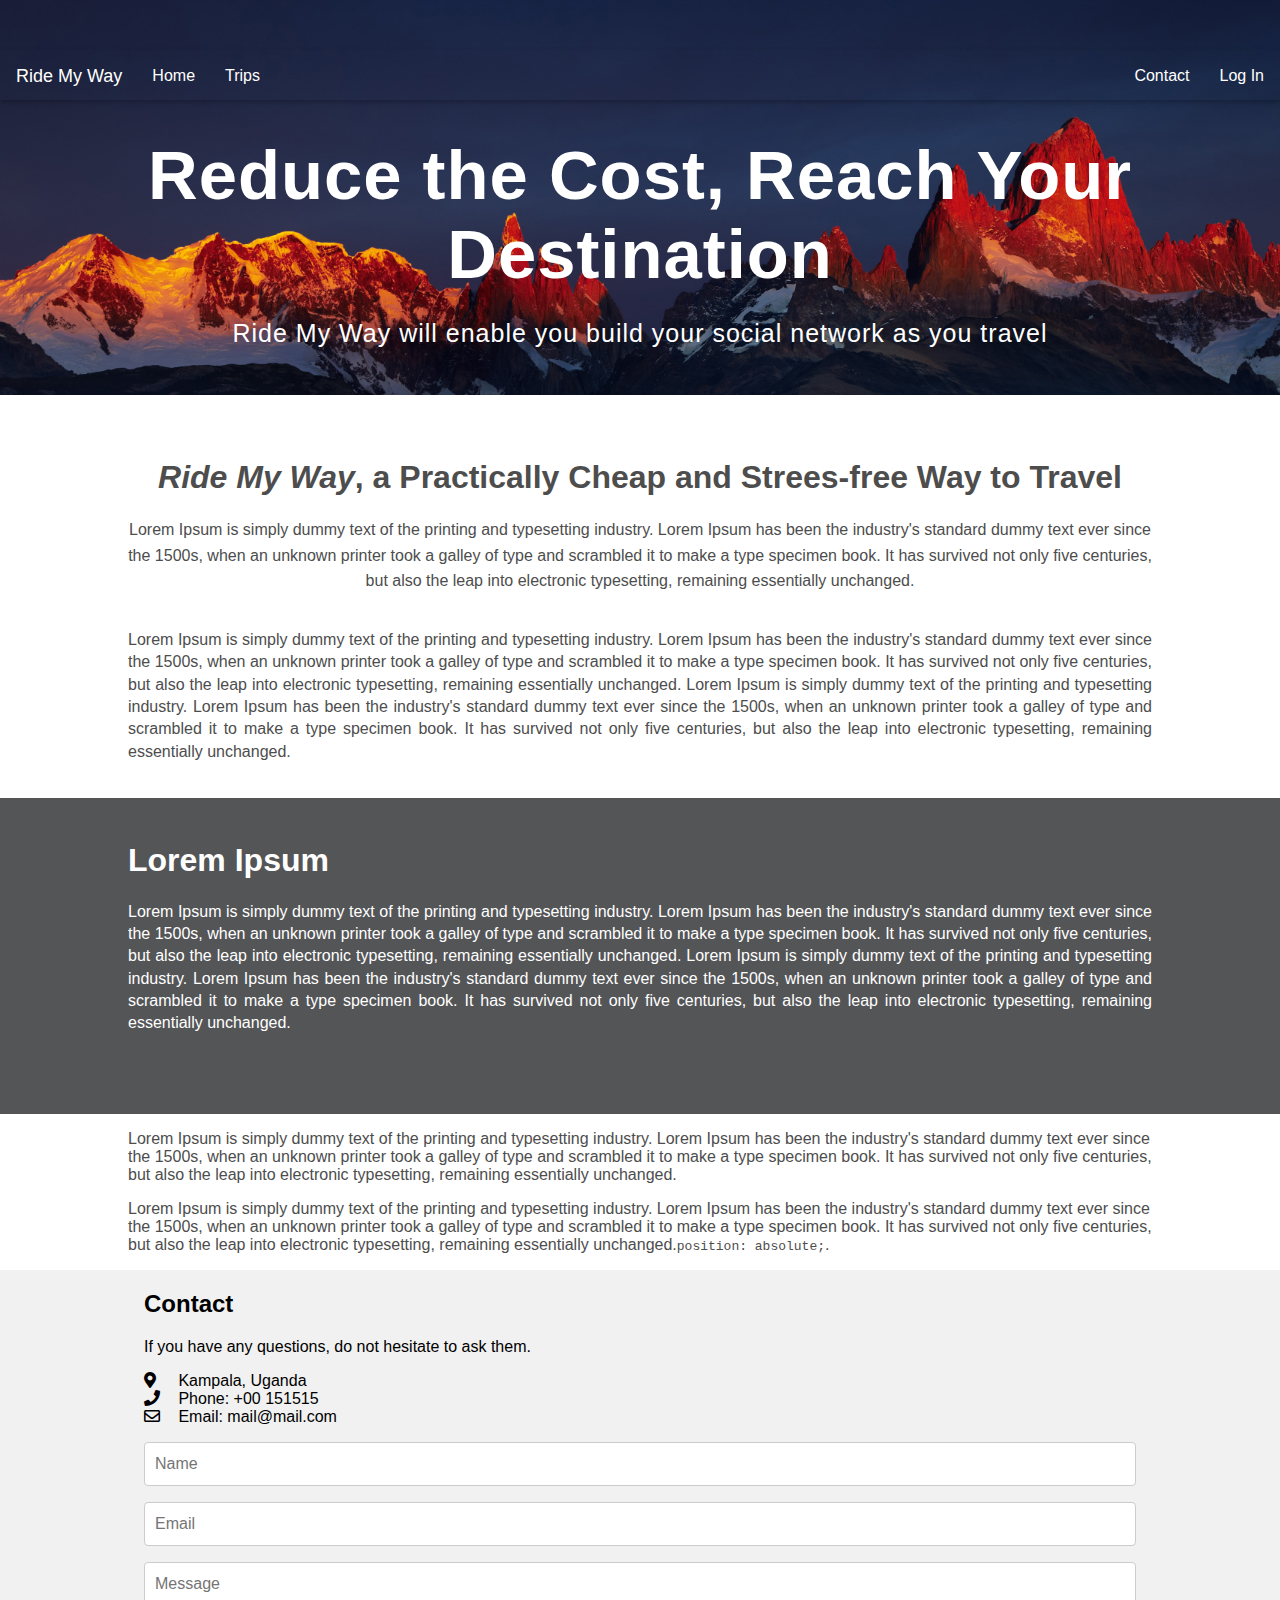
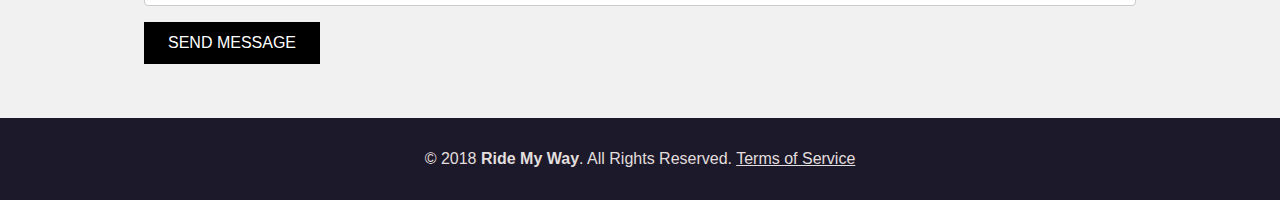
<file: index.html>
<!DOCTYPE html>
<html>
<head>
	<meta charset="UTF-8" />
    <meta http-equiv="X-UA-Compatible" content="IE=edge,chrome=1"> 

	<title>Ride My Way</title>

	<meta name="description" content="Ride My Way Application" />
    <meta name="author" content="Ride My Way" />
	<meta name="viewport" content="width=device-width, initial-scale=1.0">

	<link rel="stylesheet" type="text/css" href="static/css/style.css">
	<link rel="stylesheet" type="text/css" href="static/css/all.css">
</head>
<body>
	<div class="menu">
		<div class="menu-navbar">
			<div class="navbar-header">
      			<a class="navbar-brand" href=" ">Ride My Way</a>
    		</div>
			<ul class="menu-nav navbar-nav">
				<li><a href="#home">Home</a></li>
				<li><a href="trips.html">Trips</a></li>
			</ul>
			<ul class="menu-nav navbar-nav navbar-right">
				<li><a href="#contact">Contact</a></li>
				<li><a href="login.html">Log In</a></li>
			</ul>
		</div>
		<div class="intro-body">
			<div class="row">
				<div class="col-md-12">
					<h1 class="brand-heading">Reduce the Cost, Reach Your Destination</h1>
					<p class="intro-text">
						Ride My Way will enable you build your social network as you travel
					</p>
				</div>
			</div>
		</div>
	</div>
	<div class="body">
		<div class="body-content">
			<h1 class="text-center"><em><strong>Ride My Way</strong></em>, a Practically Cheap and Strees-free Way to Travel</h1>

			<p class="intro-para">Lorem Ipsum is simply dummy text of the printing and typesetting industry. Lorem Ipsum has been the industry's standard dummy text ever since the 1500s, when an unknown printer took a galley of type and scrambled it to make a type specimen book. It has survived not only five centuries, but also the leap into electronic typesetting, remaining essentially unchanged.</p>

			<p class="message-para">Lorem Ipsum is simply dummy text of the printing and typesetting industry. Lorem Ipsum has been the industry's standard dummy text ever since the 1500s, when an unknown printer took a galley of type and scrambled it to make a type specimen book. It has survived not only five centuries, but also the leap into electronic typesetting, remaining essentially unchanged. Lorem Ipsum is simply dummy text of the printing and typesetting industry. Lorem Ipsum has been the industry's standard dummy text ever since the 1500s, when an unknown printer took a galley of type and scrambled it to make a type specimen book. It has survived not only five centuries, but also the leap into electronic typesetting, remaining essentially unchanged.</p>
		</div>
		<!-- Second Grid -->
		<div class="ride-blue">
			<div class="body-content">
				<div class="">
					<h1>Lorem Ipsum</h1>

					<p class="message-para">Lorem Ipsum is simply dummy text of the printing and typesetting industry. Lorem Ipsum has been the industry's standard dummy text ever since the 1500s, when an unknown printer took a galley of type and scrambled it to make a type specimen book. It has survived not only five centuries, but also the leap into electronic typesetting, remaining essentially unchanged. Lorem Ipsum is simply dummy text of the printing and typesetting industry. Lorem Ipsum has been the industry's standard dummy text ever since the 1500s, when an unknown printer took a galley of type and scrambled it to make a type specimen book. It has survived not only five centuries, but also the leap into electronic typesetting, remaining essentially unchanged.</p>
				</div>
			</div>
		</div>

		<div class="body-content">
			<p>Lorem Ipsum is simply dummy text of the printing and typesetting industry. Lorem Ipsum has been the industry's standard dummy text ever since the 1500s, when an unknown printer took a galley of type and scrambled it to make a type specimen book. It has survived not only five centuries, but also the leap into electronic typesetting, remaining essentially unchanged.</p>

			<p>Lorem Ipsum is simply dummy text of the printing and typesetting industry. Lorem Ipsum has been the industry's standard dummy text ever since the 1500s, when an unknown printer took a galley of type and scrambled it to make a type specimen book. It has survived not only five centuries, but also the leap into electronic typesetting, remaining essentially unchanged.<code>position: absolute;</code>.</p>
		</div>
	</div>

	<div class="contact">
		<div class="row">
			<div class="col-md-12">
				<div class="contact-body">
				    <h2>Contact</h2>
				    <p>If you have any questions, do not hesitate to ask them.</p>
				    <i class="fas fa-map-marker-alt" style="width:30px"></i> Kampala, Uganda<br>
				    <i class="fas fa-phone" style="width:30px"></i> Phone: +00 151515<br>
				    <i class="far fa-envelope" style="width:30px"> </i> Email: mail@mail.com<br>
				    <form action="/action_page.php" target="_blank">
						<p><input class="ride-input" type="text" placeholder="Name" required name="Name"></p>
						<p><input class="ride-input" type="text" placeholder="Email" required name="Email"></p>
						<p><input class="ride-input" type="text" placeholder="Message" required name="Message"></p>
						<p><button class="ride-button" type="submit">SEND MESSAGE</button></p>
				    </form>
				</div>
			</div>
		</div>
	 </div>
	
	<footer>&copy; 2018 <strong>Ride My Way</strong>. All Rights Reserved. <a href="#terms">Terms of Service</a></footer>

</body>
</html>
</file>
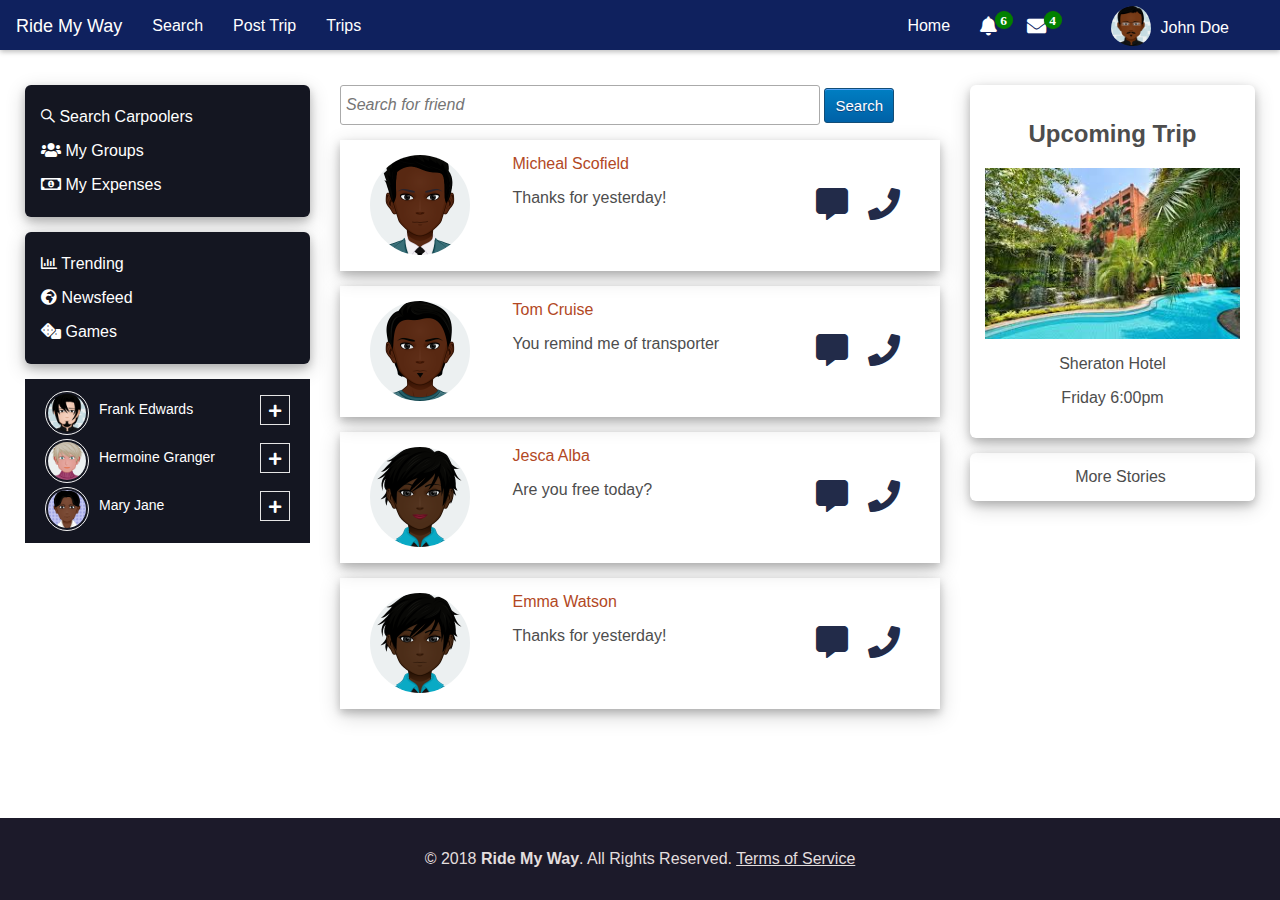
<file: home.html>
<!DOCTYPE html>
<html>
<head>
	<meta charset="UTF-8" />
    <meta http-equiv="X-UA-Compatible" content="IE=edge,chrome=1"> 

	<title>Home</title>

    <meta name="description" content="Ride My Way Application" />
    <meta name="author" content="Ride My Way" />
	<meta name="viewport" content="width=device-width, initial-scale=1.0">

	<link rel="stylesheet" type="text/css" href="static/css/style.css">
	<link rel="stylesheet" type="text/css" href="static/css/all.css">
</head>
<body>
	<div class="nav">
		<div class="menu-navbar">
			<div class="navbar-header">
	  			<a class="navbar-brand" href=" ">Ride My Way</a>
			</div>
			<ul class="menu-nav navbar-nav">
				<li><a href="search.html">Search</a></li>
				<li><a href="post.html">Post Trip</a></li>
				<li><a href="trips.html">Trips</a></li>
			</ul>
			<ul class="menu-nav navbar-nav navbar-right">
				<li><a href="home.html">Home</a></li>
				<li><a href="#notification"><i class='fas fa-bell badge1 nav-icon' data-badge="6"></i></a></li>
				<li><a href="#message" data-target='dropdown1'><i class='fas fa-envelope nav-icon badge1' data-badge="4"></i></a></li>
				<li id="dd" class="wrapper-dropdown-5 wrapper-demo" tabindex="1">
					<img src="static/images/myAvatar_6.png" class="profile-nav-pic"> John Doe
					<ul class="dropdown">
						<li><a href="#"><i class="fas fa-user"></i> Profile</a></li>
						<li><a href="#"><i class="fa fa-cog"></i> Settings</a></li>
						<li><a href="index.html"><i class="fas fa-sign-out-alt"></i> Log out</a></li>
					</ul>
				</li>
			</ul>
		</div>
	</div>

	<div class="container">
		<div class="row">
			<div class="col-md-3">
				<div class="side-nav blue-card">
					<ul>
						<li><a href="searchhome.html"><i class="fab fa-sistrix"></i> Search Carpoolers</a></li>
						<li><a href="groups.html"><i class="fas fa-users"></i> My Groups</a></li>
						<li><a href="expenses.html"><i class="far fa-money-bill-alt"></i> My Expenses</a></li>
					</ul>
				</div>
				<div class="side-nav blue-card">
					<ul>
						<li><a href="#"><i class="far fa-chart-bar"></i> Trending</a></li>
						<li><a href="#"><i class="fas fa-globe-africa"></i> Newsfeed</a></li>
						<li><a href="#"><i class="fas fa-dice"></i> Games</a></li>
					</ul>
				</div>
				<div class="blue-card suggestion-box">
					<div class="suggestion-list">
						<div class="suggestion-body">
							<img class="img-responsive img-circle" src="static/images/myAvatar_9.png">
							<div class="name-box"><p>Frank Edwards</p></div><span><i class="fa fa-plus"></i></span>
						</div>
						<div class="suggestion-body">
							<img class="img-responsive img-circle" src="static/images/myAvatar_10.png">
							<div class="name-box"><p>Hermoine Granger</p></div><span><i class="fa fa-plus"></i></span>
						</div>
						<div class="suggestion-body">
							<img class="img-responsive img-circle" src="static/images/myAvatar_11.png">
							<div class="name-box"><p>Mary Jane</p></div><span><i class="fa fa-plus"></i></span>
						</div>
					</div>
				</div>
			</div>
			<div class="col-md-6">
				<div class="row ride-search">
					<input type="text" name="status" placeholder="Search for friend">
					<button type="submit" class="ride-btn ride-blue-btn action-btn">Search</button>
				</div>
				<div class="ride-card row">
					<div class="col-md-3">
						<img src="static/images/myAvatar_1.png" class="profile-pic">
					</div>
					<div class="col-md-9">
						<div class="row">
							<div class="col-md-7 name-link">
								<a href="">Micheal Scofield</a>
								<p>Thanks for yesterday!</p>
							</div>
							<div class="col-md-5">
								<div class="text-right">
									<ul class="ride-card-icon ride-blue-icon">
										<li><a href=""><i class='fas fa-comment-alt ride-icon'></i></a></li>
										<li><a href=""><i class="fa fa-phone ride-icon"></i></a></li>
									</ul>
								</div>
							</div>
						</div>
					</div>
				</div>
				<div class="ride-card row">
					<div class="col-md-3">
						<img src="static/images/myAvatar_2.png" class="profile-pic">
					</div>
					<div class="col-md-9">
						<div class="row">
							<div class="col-md-7 name-link">
								<a href="">Tom Cruise</a>
								<p>You remind me of transporter</p>
							</div>
							<div class="col-md-5">
								<div class="text-right">
									<ul class="ride-card-icon ride-blue-icon">
										<li><a href=""><i class='fas fa-comment-alt ride-icon'></i></a></li>
										<li><a href=""><i class="fa fa-phone ride-icon"></i></a></li>
									</ul>
								</div>
							</div>
						</div>
					</div>
				</div>
				<div class="ride-card row">
					<div class="col-md-3">
						<img src="static/images/myAvatar_3.png" class="profile-pic">
					</div>
					<div class="col-md-9">
						<div class="row">
							<div class="col-md-7 name-link">
								<a href="">Jesca Alba</a>
								<p>Are you free today?</p>
							</div>
							<div class="col-md-5">
								<div class="text-right">
									<ul class="ride-card-icon ride-blue-icon">
										<li><a href=""><i class='fas fa-comment-alt ride-icon'></i></a></li>
										<li><a href=""><i class="fa fa-phone ride-icon"></i></a></li>
									</ul>
								</div>
							</div>
						</div>
					</div>
				</div>
				<div class="ride-card row">
					<div class="col-md-3">
						<img src="static/images/myAvatar_4.png" class="profile-pic">
					</div>
					<div class="col-md-9">
						<div class="row">
							<div class="col-md-7 name-link">
								<a href="">Emma Watson</a>
								<p>Thanks for yesterday!</p>
							</div>
							<div class="col-md-5">
								<div class="text-right">
									<ul class="ride-card-icon ride-blue-icon">
										<li><a href=""><i class='fas fa-comment-alt ride-icon'></i></a></li>
										<li><a href=""><i class="fa fa-phone ride-icon"></i></a></li>
									</ul>
								</div>
							</div>
						</div>
					</div>
				</div>
			</div>
			<div class="col-md-3">
				<div class="side-card text-center">
					<h2>Upcoming Trip</h2>
					<img src="static/images/hotel.jpeg">
					<p>Sheraton Hotel</p>
					<p>Friday 6:00pm</p>
				</div>
				<div class="side-nav text-center">
					<a href="">More Stories</a>
				</div>
			</div>
		</div>
	</div>

	<footer>&copy; 2018 <strong>Ride My Way</strong>. All Rights Reserved. <a href="#terms">Terms of Service</a></footer>
	
	<!-- jQuery if needed -->
	<script type="text/javascript" src="static/js/jquery.min.js"></script>
	<script type="text/javascript" src="static/js/custom.js"></script>
	
</body>
</html>
</file>
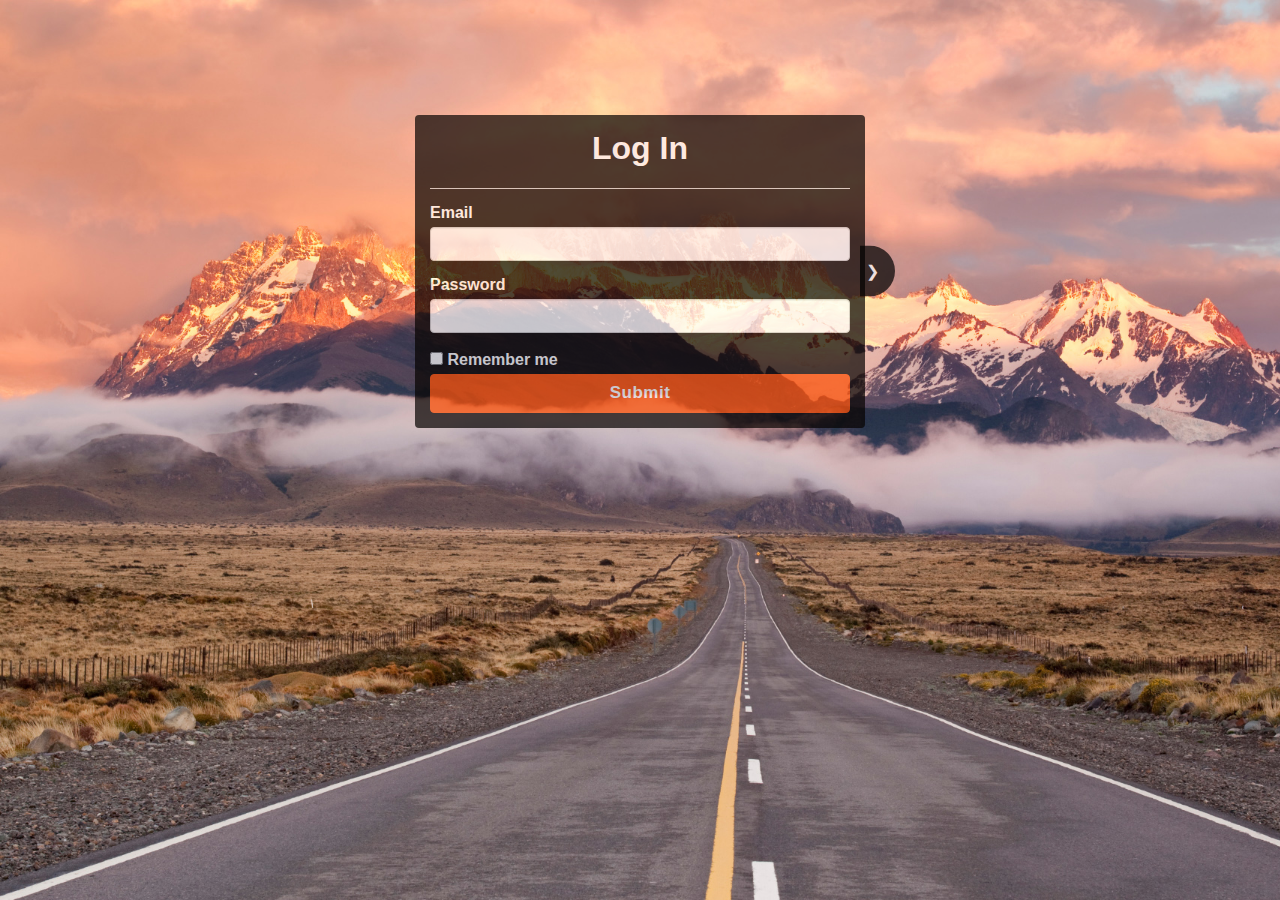
<file: login.html>
<!DOCTYPE html>
<html>
<head>
	<meta charset="UTF-8" />
    <meta http-equiv="X-UA-Compatible" content="IE=edge,chrome=1"> 

	<title>Log In</title>

	<meta name="description" content="Ride My Way Application" />
    <meta name="author" content="Ride My Way" />
	<meta name="viewport" content="width=device-width, initial-scale=1.0">

	<link rel="stylesheet" type="text/css" href="static/css/style.css">
	<link rel="stylesheet" type="text/css" href="static/css/all.css">
</head>
<body class="login-body">
	<div class="body">
		<div class="login-content">
			<div class="content display-container">
				<form class="ride-login-form mySlides" role="form" action="home.html">
					<div class="ride-form-header">
						<h1 class="text-center">Log In</h1>
					</div>
					<div class="ride-form-group">
						<label for="email">Email</label>
						<input type="email" class="ride-form-control" id="email">
					</div>
					<div class="ride-form-group">
						<label for="pwd">Password</label>
						<input type="password" class="ride-form-control" id="pwd">
					</div>
					<div class="checkbox">
						<label><input type="checkbox"> Remember me</label>
					</div>
					<button type="submit" class="ride-btn form-btn form-submit-btn">Submit</button>
				</form>
				<form class="ride-login-form mySlides" role="form" action="home.html">
					<div class="ride-form-header">
						<h1 class="text-center">Sign Up</h1>
					</div>
					<div class="ride-form-group">
						<label for="fName">First Name</label>
						<input type="text" class="ride-form-control" id="fName">
					</div>
					<div class="ride-form-group">
						<label for="lName">Last Name</label>
						<input type="text" class="ride-form-control" id="lName">
					</div>
					<div class="ride-form-group">
						<label for="email">Email</label>
						<input type="email" class="ride-form-control" id="email">
					</div>
					<div class="ride-form-group">
						<label for="pwd">Password</label>
						<input type="password" class="ride-form-control" id="pwd">
					</div>
					<div class="ride-form-group">
						<label for="licenceID">Driver's License ID</label>
						<input type="text" class="ride-form-control" id="licenceID">
					</div>
					<div class="checkbox">
						<label><input type="checkbox"> Male</label>
					</div>
					<div class="checkbox">
						<label><input type="checkbox"> Female</label>
					</div>
					<button type="submit" class="ride-btn form-btn form-submit-btn">Sign Up</button>
				</form>
						  
			  <button class="crsl-btn display-right" onclick="plusDivs(1)">&#10095;</button>
			</div>
		</div>
	</div>
<script>
var slideIndex = 1;
showDivs(slideIndex);

function plusDivs(n) {
  showDivs(slideIndex += n);
}

function showDivs(n) {
  var i;
  var x = document.getElementsByClassName("mySlides");
  if (n > x.length) {slideIndex = 1}    
  if (n < 1) {slideIndex = x.length}
  for (i = 0; i < x.length; i++) {
     x[i].style.display = "none";  
  }
  x[slideIndex-1].style.display = "block";  
}
</script>
</body>
</html>
</file>
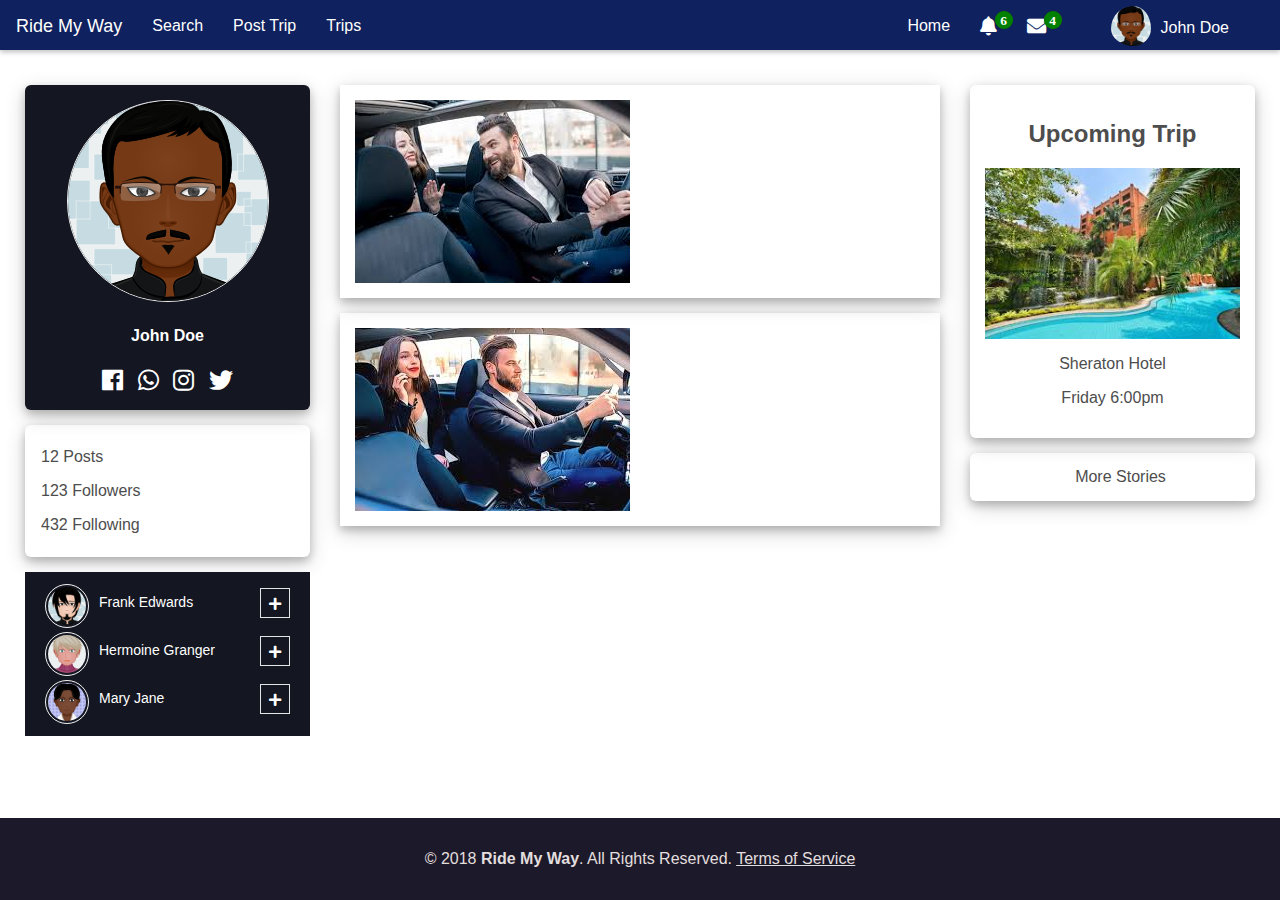
<file: profile.html>
<!DOCTYPE html>
<html>
<head>
	<meta charset="UTF-8" />
    <meta http-equiv="X-UA-Compatible" content="IE=edge,chrome=1"> 

	<title>Profile</title>

    <meta name="description" content="Ride My Way Application" />
    <meta name="author" content="Ride My Way" />
	<meta name="viewport" content="width=device-width, initial-scale=1.0">

	<link rel="stylesheet" type="text/css" href="static/css/style.css">
	<link rel="stylesheet" type="text/css" href="static/css/all.css">
</head>
<body>
	<div class="nav">
		<div class="menu-navbar">
			<div class="navbar-header">
	  			<a class="navbar-brand" href=" ">Ride My Way</a>
			</div>
			<ul class="menu-nav navbar-nav">
				<li><a href="search.html">Search</a></li>
				<li><a href="post.html">Post Trip</a></li>
				<li><a href="trips.html">Trips</a></li>
			</ul>
			<ul class="menu-nav navbar-nav navbar-right">
				<li><a href="home.html">Home</a></li>
				<li><a href="#notification"><i class='fas fa-bell badge1 nav-icon' data-badge="6"></i></a></li>
				<li><a href="#message" data-target='dropdown1'><i class='fas fa-envelope nav-icon badge1' data-badge="4"></i></a></li>
				<li id="dd" class="wrapper-dropdown-5 wrapper-demo" tabindex="1">
					<img src="static/images/myAvatar_6.png" class="profile-nav-pic"> John Doe
					<ul class="dropdown">
						<li><a href="#"><i class="fas fa-user"></i> Profile</a></li>
						<li><a href="#"><i class="fa fa-cog"></i> Settings</a></li>
						<li><a href="index.html"><i class="fas fa-sign-out-alt"></i> Log out</a></li>
					</ul>
				</li>
			</ul>
		</div>
	</div>

	<div class="container">
		<div class="row">
			<div class="col-md-3">
				<div class="side-nav text-center blue-card">
					<div class="user-info">
						<a><img src="static/images/myAvatar_6.png" class="profile-card-pic img-responsive"></a>
						<div class="detail">
							<h4>John Doe</h4>
						</div>
						<div class="row">
							<div class="col-md-12">
								<a href=""><i class="fab fa-facebook"></i></a>
								<a href=""><i class="fab fa-whatsapp"></i></a>
								<a href=""><i class="fab fa-instagram"></i></a>
								<a href=""><i class="fab fa-twitter"></i></a>
							</div>
						</div>
					</div>
				</div>
				<div class="side-nav">
					<ul>
						<li><a href="#">12 Posts</a></li>
						<li><a href="#">123 Followers</a></li>
						<li><a href="#">432 Following</a></li>
					</ul>
				</div>
				<div class="blue-card suggestion-box">
					<div class="suggestion-list">
						<div class="suggestion-body">
							<img class="img-responsive img-circle" src="static/images/myAvatar_9.png">
							<div class="name-box"><p>Frank Edwards</p></div><span><i class="fa fa-plus"></i></span>
						</div>
						<div class="suggestion-body">
							<img class="img-responsive img-circle" src="static/images/myAvatar_10.png">
							<div class="name-box"><p>Hermoine Granger</p></div><span><i class="fa fa-plus"></i></span>
						</div>
						<div class="suggestion-body">
							<img class="img-responsive img-circle" src="static/images/myAvatar_11.png">
							<div class="name-box"><p>Mary Jane</p></div><span><i class="fa fa-plus"></i></span>
						</div>
					</div>
				</div>
			</div>
			<div class="col-md-6">
				<div class="ride-card">
					<img src="static/images/images.jpeg">
				</div>
				<div class="ride-card">
					<img src="static/images/images2.jpeg">
				</div>
			</div>
			<div class="col-md-3">
				<div class="side-card text-center">
					<h2>Upcoming Trip</h2>
					<img src="static/images/hotel.jpeg">
					<p>Sheraton Hotel</p>
					<p>Friday 6:00pm</p>
				</div>
				<div class="side-nav text-center">
					<a href="">More Stories</a>
				</div>
			</div>
		</div>
	</div>

	<footer>&copy; 2018 <strong>Ride My Way</strong>. All Rights Reserved. <a href="#terms">Terms of Service</a></footer>
	
	<!-- jQuery if needed -->
	<script type="text/javascript" src="static/js/jquery.min.js"></script>
	<script type="text/javascript" src="static/js/custom.js"></script>
	
</body>
</html>
</file>
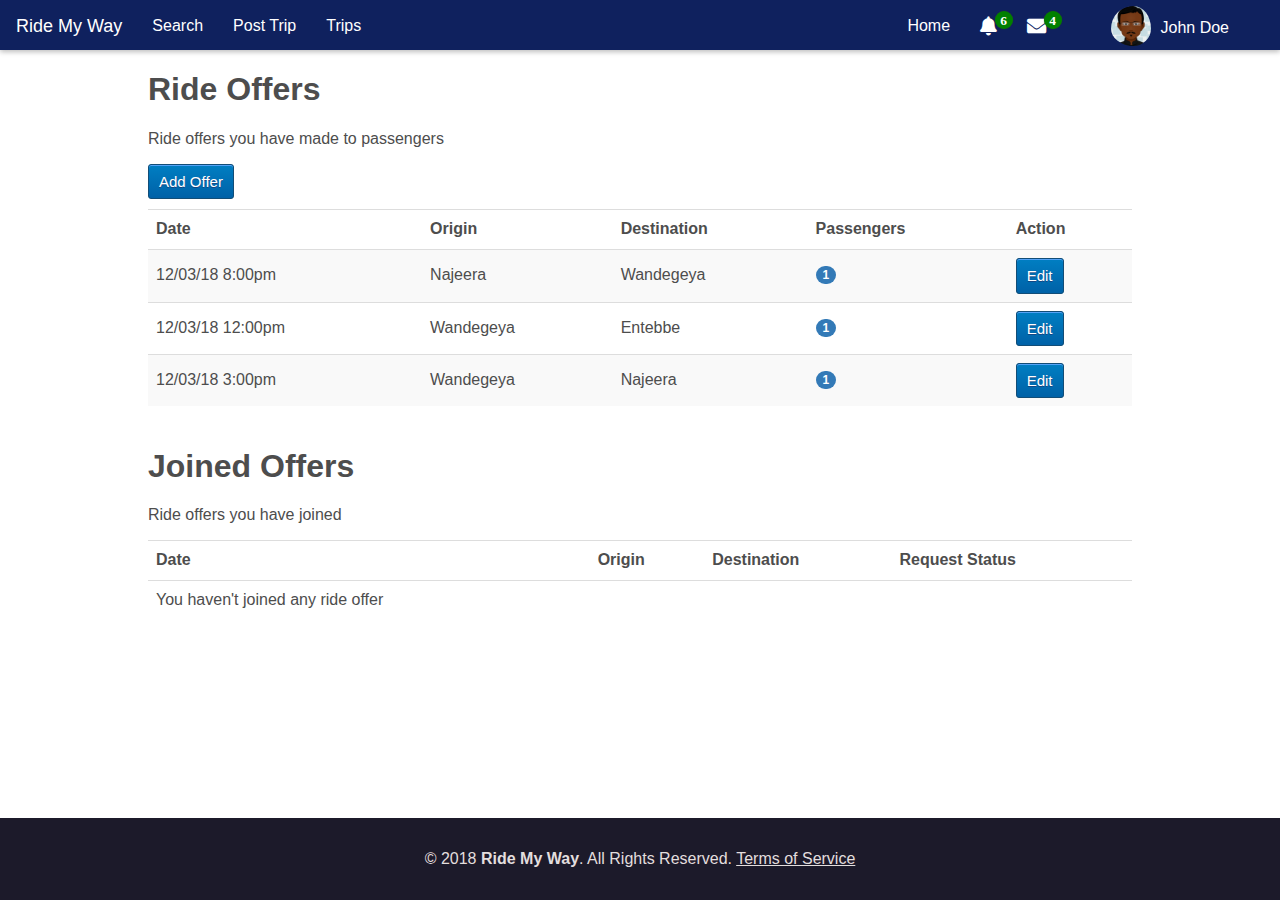
<file: trips.html>
<!DOCTYPE html>
<html>
<head>
	<meta charset="UTF-8" />
    <meta http-equiv="X-UA-Compatible" content="IE=edge,chrome=1"> 

	<title>Trips</title>

    <meta name="description" content="Ride My Way Application" />
    <meta name="author" content="Ride My Way" />
	<meta name="viewport" content="width=device-width, initial-scale=1.0">

	<link rel="stylesheet" type="text/css" href="static/css/style.css">
	<link rel="stylesheet" type="text/css" href="static/css/all.css">
</head>
<body>
	<div class="nav">
		<div class="menu-navbar">
			<div class="navbar-header">
	  			<a class="navbar-brand" href=" ">Ride My Way</a>
			</div>
			<ul class="menu-nav navbar-nav">
				<li><a href="search.html">Search</a></li>
				<li><a href="post.html">Post Trip</a></li>
				<li><a href="trips.html">Trips</a></li>
			</ul>
			<ul class="menu-nav navbar-nav navbar-right">
				<li><a href="home.html">Home</a></li>
				<li><a href="#notification"><i class='fas fa-bell badge1 nav-icon' data-badge="6"></i></a></li>
				<li><a href="#message" data-target='dropdown1'><i class='fas fa-envelope nav-icon badge1' data-badge="4"></i></a></li>
				<li id="dd" class="wrapper-dropdown-5 wrapper-demo" tabindex="1">
					<img src="static/images/myAvatar_6.png" class="profile-nav-pic"> John Doe
					<ul class="dropdown">
						<li><a href="#"><i class="fas fa-user"></i> Profile</a></li>
						<li><a href="#"><i class="fa fa-cog"></i> Settings</a></li>
						<li><a href="index.html"><i class="fas fa-sign-out-alt"></i> Log out</a></li>
					</ul>
				</li>
			</ul>
		</div>
	</div>

	<div class="container">
		<div class="body-content">
			<h1>Ride Offers</h1>
			<p>Ride offers you have made to passengers</p>
			<button type="submit" class="ride-btn ride-blue-btn action-btn add-offer-btn">Add Offer</button>
			<div style="overflow: auto;">
				<table class="table table-striped">
					<tr>
						<th>Date</th>
						<th>Origin</th>
						<th>Destination</th>
						<th>Passengers</th>
						<th>Action</th>
					</tr>
					<tr>
						<td>12/03/18 8:00pm</td>
						<td>Najeera</td>
						<td>Wandegeya</td>
						<td><span class="badge"> 1</span></td>
						<td><button type="submit" class="ride-btn ride-blue-btn action-btn">Edit</button></td>
					</tr>
					<tr>
						<td>12/03/18 12:00pm</td>
						<td>Wandegeya</td>
						<td>Entebbe</td>
						<td><span class="badge"> 1</span></td>
						<td><button type="submit" class="ride-btn ride-blue-btn action-btn">Edit</button></td>
					</tr>
					<tr>
						<td>12/03/18 3:00pm</td>
						<td>Wandegeya</td>
						<td>Najeera</td>
						<td><span class="badge"> 1</span></td>
						<td><button type="submit" class="ride-btn ride-blue-btn action-btn">Edit</button></td>
					</tr>
				</table>
			</div>

			<h1>Joined Offers</h1>
			<p>Ride offers you have joined</p>

			<div style="overflow: auto; margin-bottom: 20px">
				<table class="table table-striped table-responsive">
					<thead>
						<tr>
							<th>Date</th>
							<th>Origin</th>
							<th>Destination</th>
							<th>Request Status</th>
						</tr>
					</thead>
					<tbody>
						<tr>
							<td>You haven't joined any ride offer</td>
							<td></td>
							<td></td>
							<td></td>
						</tr>
					</tbody>
				</table>
			</div>
		</div>
	</div>

	<footer>&copy; 2018 <strong>Ride My Way</strong>. All Rights Reserved. <a href="#terms">Terms of Service</a></footer>
	
	<!-- jQuery if needed -->
	<script type="text/javascript" src="static/js/jquery.min.js"></script>
	<script type="text/javascript" src="static/js/custom.js"></script>
	
</body>
</html>
</file>
<file: static/css/style.css>
@import url('icon-css.css');

html {
  height: 100%;
  box-sizing: border-box;
}

*,
*:before,
*:after {
  box-sizing: inherit;
}

body {
  position: relative;
  margin: 0;
  padding-bottom: 5rem;
  min-height: 100%;
  font-family: "Helvetica Neue", Arial, sans-serif;
  color: #4d4d4d;
}

.body {
  margin: 0 auto;
  padding-top: 64px;
}

.container {
  margin: 0 auto;
  padding: 0px 25px 25px;
}

.login-body {
  background-image: url("../images/login_bg.jpg");
  background-size: cover;
  margin-bottom: 0px;
  padding-bottom: 0px 
}

.body h1 {
  margin-top: 0;
}
.menu {
  padding-top: 50px;
  background-image: url("../images/carsl_image.jpg");
  background-size: cover;
}
@media screen and (min-width: 767px) {
 .menu {
  background-attachment:fixed
 }
}
.navbar-header:before,
.navbar-header:after {
  display: table;
  content: " ";
}
.navbar-header:after{
  clear: both;
}
@media (min-width: 768px) {
  .navbar-header {
    float: left;
  }
}
.navbar-brand {
  float: left;
  height: 50px;
  padding: 15px 15px;
  font-size: 18px;
  line-height: 20px;
  color: #fff;
  text-decoration: none;
}
.navbar-brand:hover,
.navbar-brand:focus {
  text-decoration: none;
}
.navbar-brand > img {
  display: block;
}
@media (min-width: 768px) {
  .navbar > .container .navbar-brand,
  .navbar > .container-fluid .navbar-brand {
    margin-left: -15px;
  }
}
.navbar-brand:hover,
.navbar-brand:focus {
  color: #28ba28;
  background-color: transparent;
}
.menu-navbar {
  position: relative;
  min-height: 50px;
  margin-bottom: 20px;
  border: 1px solid transparent;
  color: rgb(255, 255, 255);
  box-shadow: 0 2px 5px rgba(0,0,0,0.26);
}
.menu-navbar li a {
  color: rgb(255, 255, 255)
}
.menu-nav {
  padding-left: 0;
  margin-bottom: 0;
  list-style: none;
}
.menu-nav > li {
  position: relative;
  display: block;
}
.menu-nav > li > a {
  text-decoration: none;
  position: relative;
  display: block;
  padding: 10px 15px;
}
.menu-nav > li > a:hover,
.menu-nav > li > a:focus {
  text-decoration: none;
  color: #28ba28;
  background-color: transparent;
}
.navbar-nav {
  margin: 7.5px 0px 7.5px -15px;
}
.navbar-nav > li > a {
  padding-top: 10px;
  padding-bottom: 10px;
  line-height: 20px;
}
@media (max-width: 767px) {
  .navbar-nav {
    position: static;
    float: none;
    width: auto;
    margin-top: 0;
  }
  .navbar-nav > li > a,
  .navbar-nav {
    padding: 5px 15px 5px 25px;
  }
  .navbar-nav > li > a {
    line-height: 20px;
  }
  .navbar-nav > li > a:hover,
  .navbar-nav > li > a:focus {
    background-image: none;
  }
}
@media (min-width: 768px) {
  .navbar-nav {
    float: left;
    margin: 0;
  }
  .navbar-nav > li {
    float: left;
  }
  .navbar-nav > li > a {
    padding-top: 15px;
    padding-bottom: 15px;
  }
}
@media (min-width: 768px) {
  .navbar-right .dropdown-menu {
    right: 0;
    left: auto;
  }
  .navbar-right .dropdown-menu-left {
    right: auto;
    left: 0;
  }
}
@media (min-width: 768px) {
  .navbar-left {
    float: left !important;
  }
  .navbar-right {
    float: right !important;
  }
  .navbar-right ~ .navbar-right {
    margin-right: 0;
  }
}

.nav {
  background-color: #0F215E;
}

li a.active {
  color: #fff;
}

.nav-icon {
  font-size: 1.2em;
}

.name-link a{
  text-decoration: none;
  color: #B24824;
}

.badge1[data-badge]:after {
   content:attr(data-badge);
   position:absolute;
   top:10px;
   right:-0.5px;
   font-size:.7em;
   background:green;
   color:white;
   width:18px;height:18px;
   text-align:center;
   line-height:18px;
   border-radius:50%;
   box-shadow:0 0 1px #333;
}

.side-nav {
  border-radius: 6px;
  margin: 15px 0px;
  padding: 15px 0px;
  box-shadow: 0 4px 8px 0 rgba(0, 0, 0, 0.2), 0 6px 20px 0 rgba(0, 0, 0, 0.19);
}

.blue-card {
  background-color: #141621;
}

.side-card {
  padding: 15px 15px;
  border-radius: 6px;
  margin: 15px 0px;
  box-shadow: 0 4px 8px 0 rgba(0, 0, 0, 0.2), 0 6px 20px 0 rgba(0, 0, 0, 0.19);
}

.side-card img {
  max-width: 100%;
  max-height: 100%;
}

.blue-card li a {
  color: #fff !important;
}

.side-nav ul {
  list-style-type: none;
  margin: 0;
  padding: 0; 
}

.side-nav a {
  color: #4d4d4d;
  padding: 8px 0px 8px 16px;
  text-decoration: none;
}

.side-nav li a {
  color: #4d4d4d;
  display: block;
  padding: 8px 0px 8px 16px;
  text-decoration: none;
}

.side-nav li a:hover {
  border-radius: 8px;
  color: #28ba28;
}

img {
  vertical-align: middle;
}

.suggestion-box {
  float: left;
  width: 100%;
  margin-bottom: 20px;
  color: #fff;
  font-size: 14px;
}

.suggestion-list {
  float: left;
  width: 100%;
  padding: 10px 0 10px 0;
}

.suggestion-body {
  width: 100%;
  padding: 2px 20px;
  float: left;
}

.suggestion-body img {
  width: 44px;
  height: 44px;
  padding: 2px;
  float: left;
  border: 1px solid #f4f4f4;
}

.img-responsive {
  display: block;
  max-width: 100%;
}

.img-circle {
  border-radius: 50%;
}

.suggestion-body span {
  float: right;
  margin-top: 4px;
  position: relative;
}

.suggestion-body span i {
  color: #fff;
  width: 30px;
  height: 30px;
  border: 1px solid #e5e5e5;
  text-align: center;
  line-height: 30px;
  font-weight: 700;
  cursor: pointer;
}

.name-box {
  float: left;
  padding-left: 10px;
  position: relative;
  padding-top: 0px !important;
  top: -4px;
}

.body-content {
  margin: 0 auto;
  max-width: 80%;
}

.intro-body {
  text-align: center;
  color: #fff;
  letter-spacing: 1px;
  padding: 16px 15px;
}
.intro-body .brand-heading {
 text-transform:none;
 font-size:2.27em;
 margin:0;
 word-wrap: break-word;
}
.intro-body .brand-heading {
 font-size: 4.1em
}
@media (min-width: 767px) {
 .intro-body .brand-heading {
  font-size:4.3em
 }
 .intro-body .intro-text {
  font-size:25px
 }
}
.intro-text {
  font-size: 25px;
  padding-bottom: 18px;
  margin-bottom: 0.5em;
}
.intro-para {
  margin: 0 0 35px;
  line-height: 1.6;
  text-align: center;
}

.message-para {
  margin: 0 0 35px;
  line-height: 1.4;
  text-align: justify;
}

.col-md-12 {
  position: relative;
  min-height: 1px;
  padding-left: 15px;
  padding-right: 15px;
}

.text-left {
  text-align: left;
}
.text-right {
  text-align: right;
}
.text-center {
  text-align: center;
}
.text-justify {
  text-align: justify;
}
.text-nowrap {
  white-space: nowrap;
}
.text-lowercase {
  text-transform: lowercase;
}
.text-uppercase {
  text-transform: uppercase;
}
.text-capitalize {
  text-transform: capitalize;
}

.contact {
  color: #000 !important;
  background-color: #f1f1f1;
  padding: 0px 20px 40px 20px;
  margin: 0 auto;
}

.contact-body {
  margin: 0 auto;
  max-width: 80%
}

.ride-blue {
  color: #fff;
  background-color: #545557 !important;
  padding: 44px 0px !important; 
}

.ride-input {
  padding: 12px 10px;
  border: 1px solid #ccc !important;
  margin: 0;
  width: 100%;
  border-radius: 4px;
}

.ride-button {
  background-color: #000 !important;
  padding: 12px 24px !important;
  border: none;
  display: inline-block;
  vertical-align: middle;
  text-decoration: none;
  text-align: center;
  cursor: pointer;
  white-space: nowrap;
  color: #fff;
}

.ride-button:hover {
  color: #000 !important;
  background-color: #ccc !important
}

.ride-login-form {
  background-color: #060200;
  border-radius: 4px;
  padding: 15px;
  max-width: 450px;
  margin: 10% auto;
  opacity: 0.7;
  color: #fff;
}

.ride-form-header {
  border-bottom: 1px solid #ccc;
  margin-bottom: 15px;
  color: #fff;
}

.ride-form-group {
  margin-bottom: 15px;
}

@media (min-width: 768px) {
  .ride-form-group {
    display: inline-block;
    margin-bottom: 15px;
    vertical-align: middle;
    width: 100%;
  }
  .ride-form-control {
    display: inline-block;
    width: auto;
    vertical-align: middle;
  }
}
@media (max-width: 767px) {
  .ride-form-group {
    margin-bottom: 5px;
  }
  .ride-form-group:last-child {
    margin-bottom: 0;
  }
}

textarea.ride-form-control {
  height: auto;
}

textarea {
  overflow: auto;
}

.col-25 {
    float: left;
    width: 25%;
    margin-top: 6px !important;
    padding: 0px 5px;]
    vertical-align: middle;
}

.col-75 {
    float: left;
    width: 75%;
    margin-top: 6px !important;
    padding: 0px;
}

@media screen and (max-width: 600px) {
  .col-25, .col-75, input[type=submit] {
      width: 100%;
      margin-top: 0;
  }
}
label {
  display: inline-block;
  max-width: 100%;
  margin-bottom: 5px;
  font-weight: bold;
}
input[type="search"] {
  -webkit-box-sizing: border-box;
     -moz-box-sizing: border-box;
          box-sizing: border-box;
}
input[type="radio"],
input[type="checkbox"] {
  margin: 4px 0 0;
  margin-top: 1px \9;
  line-height: normal;
}
.ride-form-control {
  display: block;
  width: 100%;
  height: 34px;
  padding: 6px 12px;
  font-size: 14px;
  line-height: 1.42857143;
  color: #555;
  background-color: #fff;
  background-image: none;
  border: 1px solid #ccc;
  border-radius: 4px;
  -webkit-box-shadow: inset 0 1px 1px rgba(0, 0, 0, .075);
          box-shadow: inset 0 1px 1px rgba(0, 0, 0, .075);
  -webkit-transition: border-color ease-in-out .15s, -webkit-box-shadow ease-in-out .15s;
       -o-transition: border-color ease-in-out .15s, box-shadow ease-in-out .15s;
          transition: border-color ease-in-out .15s, box-shadow ease-in-out .15s;
}
.ride-form-control:focus {
  border-color: #66afe9;
  outline: 0;
  -webkit-box-shadow: inset 0 1px 1px rgba(0,0,0,.075), 0 0 8px rgba(102, 175, 233, .6);
          box-shadow: inset 0 1px 1px rgba(0,0,0,.075), 0 0 8px rgba(102, 175, 233, .6);
}
.ride-form-control::-moz-placeholder {
  color: #999;
  opacity: 1;
}
.ride-form-control:-ms-input-placeholder {
  color: #999;
}
.ride-form-control::-webkit-input-placeholder {
  color: #999;
}
.ride-form-control::-ms-expand {
  background-color: transparent;
  border: 0;
}
.ride-btn {
  display: inline-block;
  padding: 6px 12px;
  margin-bottom: 0;
  font-size: 17px;
  font-weight: normal;
  line-height: 1.42857143;
  text-align: center;
  white-space: nowrap;
  vertical-align: middle;
  -ms-touch-action: manipulation;
      touch-action: manipulation;
  cursor: pointer;
  -webkit-user-select: none;
     -moz-user-select: none;
      -ms-user-select: none;
          user-select: none;
  background-image: none;
  border: 1px solid transparent;
  border-radius: 4px;
}
.ride-btn:focus,
.ride-btn:active:focus,
.ride-btn.active:focus {
  outline: 5px auto -webkit-focus-ring-color;
  outline-offset: -2px;
}
.ride-btn:hover,
.ride-btn:focus {
  color: #333;
  text-decoration: none;
}
.ride-btn:active {
  background-image: none;
  outline: 0;
  -webkit-box-shadow: inset 0 3px 5px rgba(0, 0, 0, .125);
          box-shadow: inset 0 3px 5px rgba(0, 0, 0, .125);
}
.form-btn {
  color: #333;
  background-color: #fff;
  border-color: #ccc;
}
.form-btn:focus {
  color: #333;
  background-color: #e6e6e6;
  border-color: #8c8c8c;
}
.form-btn:hover {
  background-color: #e6e6e6;
  border-color: #adadad;
}
.form-submit-btn {
  background-color: #FF4E02 !important;
  border: 1px solid #FF4E02 !important;
  width: 100%; 
  color: #fff;
  font-weight: bold;
  letter-spacing: 0.5px;
 }
.form-submit-btn:hover {
  background-color: #6B474A !important;
  color: #fff !important;
  border: 1px solid #533538 !important;
 }

.content {
  margin-left: auto;
  margin-right: auto;
  max-width: 980px
}

.login-content {
  margin-left: auto;
  margin-right: auto;
  max-width: 510px
}

@media(max-width: 768px) {
  .login-content {
    padding: 25px;
  }
}
.display-container {
  position: relative;
}

.display-right {
  position:absolute;
  top:50%;
  right:0%;
  transform:translate(0%,-50%);
  -ms-transform:translate(0%,-50%)
}

.crsl-btn {
  background-color: #000;
  color: #fff;
  border: 1px solid transparent;
  opacity: 0.7;
  padding: 15px 15px 15px 5px;
  border-top-right-radius: 50px;
  border-bottom-right-radius: 50px;
}

@media(max-width: 768px) {
  .crsl-btn {
    padding: 15px 15px 15px -5px;
  }
}
.myForms {
  display: none;
}

button,
input,
select,
textarea {
  margin: 0;
  font: inherit;
  color: inherit;
}

button,
html input[type="button"],
input[type="submit"] {
  -webkit-appearance: button;
  cursor: pointer;
}

.row {
  margin-right: -15px;
  margin-left: -15px;
}
.col-xs-1, .col-sm-1, .col-md-1, .col-lg-1, .col-xs-2, .col-sm-2, .col-md-2, .col-lg-2, .col-xs-3, .col-sm-3, .col-md-3, .col-lg-3, .col-xs-4, .col-sm-4, .col-md-4, .col-lg-4, .col-xs-5, .col-sm-5, .col-md-5, .col-lg-5, .col-xs-6, .col-sm-6, .col-md-6, .col-lg-6, .col-xs-7, .col-sm-7, .col-md-7, .col-lg-7, .col-xs-8, .col-sm-8, .col-md-8, .col-lg-8, .col-xs-9, .col-sm-9, .col-md-9, .col-lg-9, .col-xs-10, .col-sm-10, .col-md-10, .col-lg-10, .col-xs-11, .col-sm-11, .col-md-11, .col-lg-11, .col-xs-12, .col-sm-12, .col-md-12, .col-lg-12 {
  position: relative;
  min-height: 1px;
  padding-right: 15px;
  padding-left: 15px;
}

.col-xs-1, .col-xs-2, .col-xs-3, .col-xs-4, .col-xs-5, .col-xs-6, .col-xs-7, .col-xs-8, .col-xs-9, .col-xs-10, .col-xs-11, .col-xs-12 {
  float: left;
}
.col-xs-12 {
  width: 100%;
}
.col-xs-11 {
  width: 91.66666667%;
}
.col-xs-10 {
  width: 83.33333333%;
}
.col-xs-9 {
  width: 75%;
}
.col-xs-8 {
  width: 66.66666667%;
}
.col-xs-7 {
  width: 58.33333333%;
}
.col-xs-6 {
  width: 50%;
}
.col-xs-5 {
  width: 41.66666667%;
}
.col-xs-4 {
  width: 33.33333333%;
}
.col-xs-3 {
  width: 25%;
}
.col-xs-2 {
  width: 16.66666667%;
}
.col-xs-1 {
  width: 8.33333333%;
}
@media (min-width: 768px) {
  .col-sm-1, .col-sm-2, .col-sm-3, .col-sm-4, .col-sm-5, .col-sm-6, .col-sm-7, .col-sm-8, .col-sm-9, .col-sm-10, .col-sm-11, .col-sm-12 {
    float: left;
  }
  .col-sm-12 {
    width: 100%;
  }
  .col-sm-11 {
    width: 91.66666667%;
  }
  .col-sm-10 {
    width: 83.33333333%;
  }
  .col-sm-9 {
    width: 75%;
  }
  .col-sm-8 {
    width: 66.66666667%;
  }
  .col-sm-7 {
    width: 58.33333333%;
  }
  .col-sm-6 {
    width: 50%;
  }
  .col-sm-5 {
    width: 41.66666667%;
  }
  .col-sm-4 {
    width: 33.33333333%;
  }
  .col-sm-3 {
    width: 25%;
  }
  .col-sm-2 {
    width: 16.66666667%;
  }
  .col-sm-1 {
    width: 8.33333333%;
  }
}

@media (min-width: 992px) {
  .col-md-1, .col-md-2, .col-md-3, .col-md-4, .col-md-5, .col-md-6, .col-md-7, .col-md-8, .col-md-9, .col-md-10, .col-md-11, .col-md-12 {
    float: left;
  }
  .col-md-12 {
    width: 100%;
  }
  .col-md-11 {
    width: 91.66666667%;
  }
  .col-md-10 {
    width: 83.33333333%;
  }
  .col-md-9 {
    width: 75%;
  }
  .col-md-8 {
    width: 66.66666667%;
  }
  .col-md-7 {
    width: 58.33333333%;
  }
  .col-md-6 {
    width: 50%;
  }
  .col-md-5 {
    width: 41.66666667%;
  }
  .col-md-4 {
    width: 33.33333333%;
  }
  .col-md-3 {
    width: 25%;
  }
  .col-md-2 {
    width: 16.66666667%;
  }
  .col-md-1 {
    width: 8.33333333%;
  }
}

@media (min-width: 1200px) {
  .col-lg-1, .col-lg-2, .col-lg-3, .col-lg-4, .col-lg-5, .col-lg-6, .col-lg-7, .col-lg-8, .col-lg-9, .col-lg-10, .col-lg-11, .col-lg-12 {
    float: left;
  }
  .col-lg-12 {
    width: 100%;
  }
  .col-lg-11 {
    width: 91.66666667%;
  }
  .col-lg-10 {
    width: 83.33333333%;
  }
  .col-lg-9 {
    width: 75%;
  }
  .col-lg-8 {
    width: 66.66666667%;
  }
  .col-lg-7 {
    width: 58.33333333%;
  }
  .col-lg-6 {
    width: 50%;
  }
  .col-lg-5 {
    width: 41.66666667%;
  }
  .col-lg-4 {
    width: 33.33333333%;
  }
  .col-lg-3 {
    width: 25%;
  }
  .col-lg-2 {
    width: 16.66666667%;
  }
  .col-lg-1 {
    width: 8.33333333%;
  }
}

.row:before,
.row:after {
  display: table;
  content: " ";
}

.row:after {
  clear: both;
}

.panel {
  background-color: #eee;
  margin-bottom: 20px;
  border: 1px solid #aaa;
  border-radius: 4px;
  -webkit-box-shadow: 0 1px 1px rgba(0, 0, 0, .05);
          box-shadow: 0 1px 1px rgba(0, 0, 0, .05);
  padding: 15px 30px
}

.ride-blue-btn {
  -moz-box-shadow:inset 0px 1px 0px 0px #54a3f7;
  -webkit-box-shadow:inset 0px 1px 0px 0px #54a3f7;
  box-shadow:inset 0px 1px 0px 0px #54a3f7;
  background:-webkit-gradient(linear, left top, left bottom, color-stop(0.05, #007dc1), color-stop(1, #0061a7));
  background:-moz-linear-gradient(top, #007dc1 5%, #0061a7 100%);
  background:-webkit-linear-gradient(top, #007dc1 5%, #0061a7 100%);
  background:-o-linear-gradient(top, #007dc1 5%, #0061a7 100%);
  background:-ms-linear-gradient(top, #007dc1 5%, #0061a7 100%);
  background:linear-gradient(to bottom, #007dc1 5%, #0061a7 100%);
  filter:progid:DXImageTransform.Microsoft.gradient(startColorstr='#007dc1', endColorstr='#0061a7',GradientType=0);
  background-color:#007dc1;
  -moz-border-radius:3px;
  -webkit-border-radius:3px;
  border-radius:3px;
  border:1px solid #124d77;
  display:inline-block;
  cursor:pointer;
  color:#ffffff;
  padding:6px 24px;
  text-decoration:none;
  text-shadow:0px 1px 0px #154682;
}
.ride-blue-btn:hover {
  background:-webkit-gradient(linear, left top, left bottom, color-stop(0.05, #0061a7), color-stop(1, #007dc1));
  background:-moz-linear-gradient(top, #0061a7 5%, #007dc1 100%);
  background:-webkit-linear-gradient(top, #0061a7 5%, #007dc1 100%);
  background:-o-linear-gradient(top, #0061a7 5%, #007dc1 100%);
  background:-ms-linear-gradient(top, #0061a7 5%, #007dc1 100%);
  background:linear-gradient(to bottom, #0061a7 5%, #007dc1 100%);
  filter:progid:DXImageTransform.Microsoft.gradient(startColorstr='#0061a7', endColorstr='#007dc1',GradientType=0);
  background-color:#0061a7;
  color:#ffffff;
}
.ride-blue-btn:active {
  position:relative;
  top:1px;
}
.ride-blue-btn:focus {
  color: #fff;
  text-decoration: none;
}

.action-btn {
  padding: 6px 10px !important;
  font-size: 15px !important;
}

.add-offer-btn {
  margin-bottom: 10px !important;
}

.map {
  margin: 0 auto;
  padding: 0px 10px 30px; 
  background-color: #eee;
}

table {
  border-spacing: 0;
  border-collapse: collapse;
}
td,
th {
  padding: 0;
}
th {
  text-align: left;
}

.table {
  width: 100%;
  max-width: 100%;
  margin-bottom: 20px;
}
.table > thead > tr > th,
.table > tbody > tr > th,
.table > tfoot > tr > th,
.table > thead > tr > td,
.table > tbody > tr > td,
.table > tfoot > tr > td {
  padding: 8px;
  line-height: 1.42857143;
  vertical-align: middle;
  border-top: 1px solid #ddd;
}

.table-striped > tbody > tr:nth-of-type(even) {
  background-color: #f9f9f9;
}
/*
.table-responsive {
  min-height: .01%;
  overflow-x: auto;
}
@media screen and (max-width: 767px) {
  .table-responsive {
    width: 100%;
    margin-bottom: 15px;
    overflow-y: hidden;
    -ms-overflow-style: -ms-autohiding-scrollbar;
    border: 1px solid #ddd;
  }
  .table-responsive > .table {
    margin-bottom: 0;
  }
  .table-responsive > .table > thead > tr > th,
  .table-responsive > .table > tbody > tr > th,
  .table-responsive > .table > tfoot > tr > th,
  .table-responsive > .table > thead > tr > td,
  .table-responsive > .table > tbody > tr > td,
  .table-responsive > .table > tfoot > tr > td {
    white-space: nowrap;
  }
}
*/
.badge {
  display: inline-block;
  min-width: 10px;
  padding: 3px 7px;
  font-size: 12px;
  font-weight: bold;
  line-height: 1;
  color: #fff;
  text-align: center;
  white-space: nowrap;
  vertical-align: middle;
  background-color: #337ab7;
  border-radius: 10px;
  top: -1px;
  position: relative;
}

.badge:empty {
  display: none;
}

.wrapper-demo:after {
    clear: both;
    content: "";
    display: table;
}

/* DEMO 5 */

.wrapper-dropdown-5 {
    /* Size & position */
    margin: 0 auto;
    padding: 5px 50px;

    /* Styles */
    background: transparent;
    cursor: pointer;
    outline: none;
    -webkit-transition: all 0.3s ease-out;
    -moz-transition: all 0.3s ease-out;
    -ms-transition: all 0.3s ease-out;
    -o-transition: all 0.3s ease-out;
    transition: all 0.3s ease-out;
}

.wrapper-dropdown-5 .dropdown {
    /* Size & position */
    position: absolute;
    top: 100%;
    left: 0;
    right: 0;
    z-index: 1;

    /* Styles */
    background: #f9f9f9;
    border-radius: 0 0 5px 5px;
    border-top: none;
    border-bottom: none;
    list-style: none;
    -webkit-transition: all 0.3s ease-out;
    -moz-transition: all 0.3s ease-out;
    -ms-transition: all 0.3s ease-out;
    -o-transition: all 0.3s ease-out;
    transition: all 0.3s ease-out;

    /* Hiding */
    max-height: 0;
    overflow: hidden;
}

.wrapper-dropdown-5 .dropdown li {
    padding: 0 10px ;
}

.wrapper-dropdown-5 .dropdown li a {
    display: block;
    text-decoration: none;
    padding: 10px 0;
    transition: all 0.3s ease-out;
    border-bottom: 1px solid #e6e8ea;
    color: #000;
}

.wrapper-dropdown-5 .dropdown li:last-of-type a {
    border: none;
}

.wrapper-dropdown-5 .dropdown li i {
    margin-right: 5px;
    color: inherit;
    vertical-align: middle;
}

/* Hover state */

.wrapper-dropdown-5 .dropdown li:hover a {
    color: #28ba28;
}

/* Active state */

.wrapper-dropdown-5.active {
    box-shadow: none;
    border-bottom: none;
    color: inherit;
}

.wrapper-dropdown-5.active:after {
    border-color: #82d1ff transparent;
}

.wrapper-dropdown-5.active .dropdown {
    border-bottom: 1px solid rgba(0,0,0,0.2);
    max-height: 400px;
}

.ride-card {
  padding: 15px;
  margin: 15px 0;
  box-shadow: 0 4px 8px 0 rgba(0, 0, 0, 0.2), 0 6px 20px 0 rgba(0, 0, 0, 0.19);
  vertical-align: middle;
}

.profile-pic {
  height: 100px;
  width: 100px;
  border-radius: 50%;
}

.user-info a {
  display: inline-block !important;
  padding: 0px 5px;
  text-decoration: none;
  color: #fff;
  font-size: 1.5em;
}

.detail {
  color: #fff;
}
.profile-card-pic {
  border-radius: 50%;
  border: 1px solid #efefef;
}
.profile-nav-pic {
  border-radius: 50%;
  width: 45px;
  height: 45px;
  vertical-align: middle;
  padding: 0px 5px 5px 0px;
  margin: 0px;
}

.ride-search {
  margin: 15px 0;
}

.ride-search input[type=text] {
  width: 80%;
  border-radius: 3px;
  font-style: italic;
  padding: 10px 5px;
  margin: 0;
  border: 1px solid #aaa;
}

.ride-blue-icon li a {
  color: #222B49;
}

.ride-card-icon {
  display: inline-flex;
  vertical-align: middle;
  font-size: 2em;
}

.ride-card-icon li {
  list-style-type: none;
  padding: 0px 10px 0px 10px;
}

/**
 * Footer Styles
 */

footer {
  color: #e3dede;
  position: absolute;
  right: 0;
  bottom: 0;
  left: 0;
  padding: 2rem;
  background-color: #1C1A2A;
  text-align: center;
}

footer a {
  color: #e3dede
}
</file>
